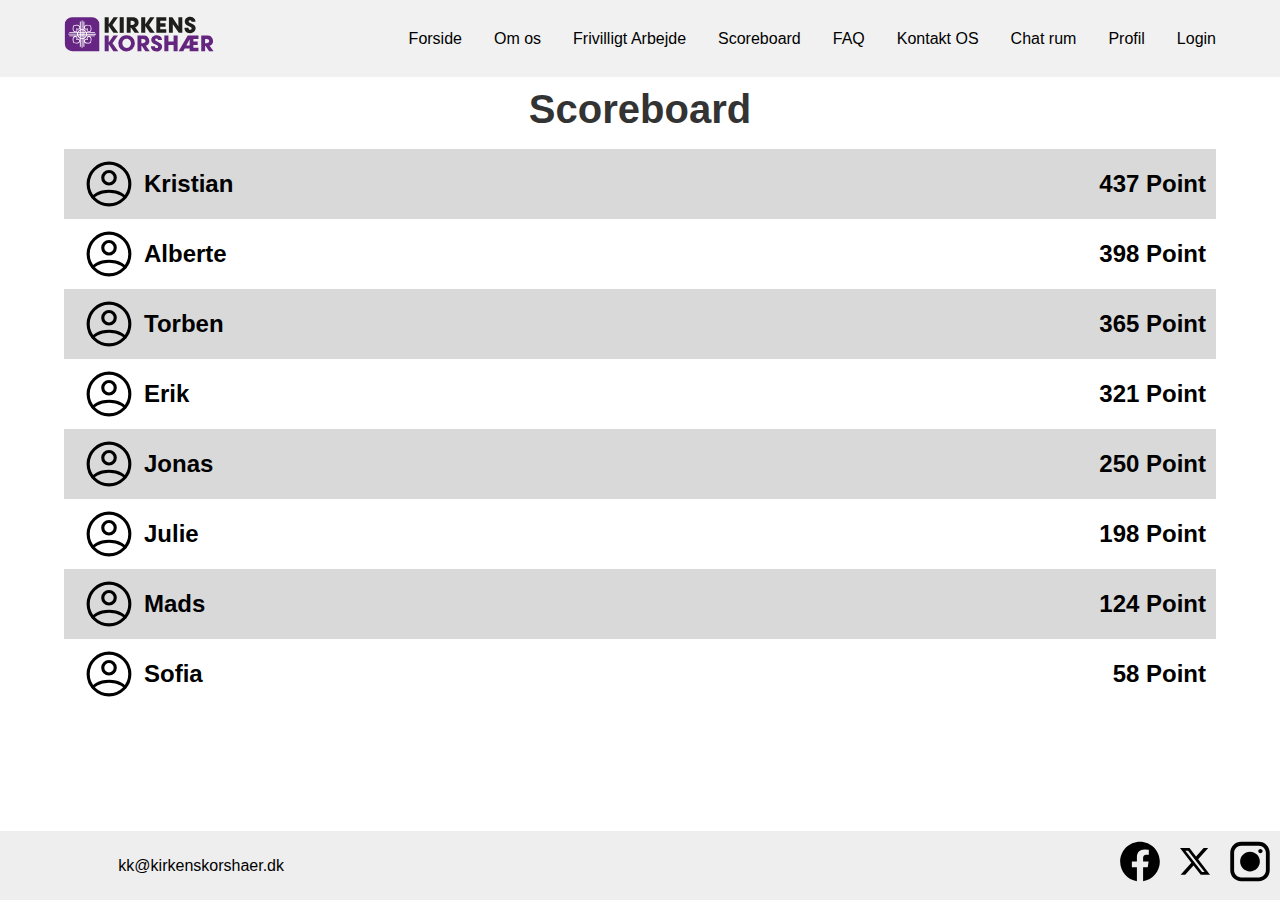
<file: scoreboard.html>
<!DOCTYPE html>
<html>
    <head>
        <meta charset="utf-8">
        <link rel="stylesheet" href="css/style.css">
        <title>Forside</title>
    </head>
    <body>  
        <header>
            <a href="Index.html" class="logo-link">
                <img src="images/kirkenskorshaerlogo.svg" alt="Kirkens Korshaer's Logo" class="logo" id="logoFade">
            </a>
            <nav>
                <ul id="menuUL">
                </ul>
            </nav>
        </header>
        
        <main>
            <div class="divAbout">
                <h1>Scoreboard</h1>
                <div class="scoreboardDiv1">
                    <div class="scoreboardPerson">
                        <img src="images/profileIcon.svg" alt="Profil Billede">
                        <h2>Kristian</h2>
                    </div>
                    <div class="scoreboardPoints">
                        <h2>437 Point</h2>
                    </div>
                </div>
                <div class="scoreboardDiv2">
                    <div class="scoreboardPerson">
                        <img src="images/profileIcon.svg" alt="Profil Billede">
                        <h2>Alberte</h2>
                    </div>
                    <div class="scoreboardPoints">
                        <h2>398 Point</h2>
                    </div>
                </div>
                <div class="scoreboardDiv1">
                    <div class="scoreboardPerson">
                        <img src="images/profileIcon.svg" alt="Profil Billede">
                        <h2>Torben</h2>
                    </div>
                    <div class="scoreboardPoints">
                        <h2>365 Point</h2>
                    </div>
                </div>
                <div class="scoreboardDiv2">
                    <div class="scoreboardPerson">
                        <img src="images/profileIcon.svg" alt="Profil Billede">
                        <h2>Erik</h2>
                    </div>
                    <div class="scoreboardPoints">
                        <h2>321 Point</h2>
                    </div>
                </div>
                <div class="scoreboardDiv1">
                    <div class="scoreboardPerson">
                        <img src="images/profileIcon.svg" alt="Profil Billede">
                        <h2>Jonas</h2>
                    </div>
                    <div class="scoreboardPoints">
                        <h2>250 Point</h2>
                    </div>
                </div>
                <div class="scoreboardDiv2">
                    <div class="scoreboardPerson">
                        <img src="images/profileIcon.svg" alt="Profil Billede">
                        <h2>Julie</h2>
                    </div>
                    <div class="scoreboardPoints">
                        <h2>198 Point</h2>
                    </div>
                </div>
                <div class="scoreboardDiv1">
                    <div class="scoreboardPerson">
                        <img src="images/profileIcon.svg" alt="Profil Billede">
                        <h2>Mads</h2>
                    </div>
                    <div class="scoreboardPoints">
                        <h2>124 Point</h2>
                    </div>
                </div>
                <div class="scoreboardDiv2">
                    <div class="scoreboardPerson">
                        <img src="images/profileIcon.svg" alt="Profil Billede">
                        <h2>Sofia</h2>
                    </div>
                    <div class="scoreboardPoints">
                        <h2>58 Point</h2>
                    </div>
                </div>
            </div>
            
        </main>

        <footer>
            <div class="footer-content">
                <div class="footer-column">kk@kirkenskorshaer.dk</div>
                <div class="footer-column"></div>
                <div class="footer-column"></div>
            </div>
            <div class="social-links">
              <a href="https://www.facebook.com/vierkirkenskorshaer/" class="social-link">
                <svg class="social-icon" xmlns="http://www.w3.org/2000/svg" viewBox="0 0 42 43">
                  <path d="M41.8327 21.6325C41.8327 10.0563 32.5054 0.671875 20.9993 0.671875C9.49341 0.671875 0.166016 10.0563 0.166016 21.6325C0.166016 32.0944 7.78443 40.766 17.7441 42.3385V27.6915H12.4544V21.6325H17.7441V17.0146C17.7441 11.7614 20.8546 8.85963 25.6131 8.85963C27.8927 8.85963 30.2766 9.26902 30.2766 9.26902V14.4273H27.6498C25.0618 14.4273 24.2546 16.0432 24.2546 17.7008V21.6325H30.0325L29.1089 27.6915H24.2546V42.3385C34.2143 40.766 41.8327 32.0948 41.8327 21.6325Z"  />
                </svg>
              </a>
           
              <a href="https://x.com/KirkensKorshaer?lang=da" class="social-link">
                <svg class="social-icon" xmlns="http://www.w3.org/2000/svg" viewBox="0 0 50 50">
                  <path d="M35.7835 8.83887H41.5337L28.971 22.9585L43.75 42.1722H32.1783L23.1148 30.5193L12.7442 42.1722H6.9905L20.4274 27.0697L6.25 8.83887H18.1155L26.3081 19.4902L35.7835 8.83887ZM33.7652 38.7876H36.9517L16.3842 12.0457H12.965L33.7652 38.7876Z" />
                </svg>
              </a>
              
              <a href="https://www.instagram.com/kirkenskorshaer/?hl=da" class="social-link">
                <svg class="social-icon" xmlns="http://www.w3.org/2000/svg" viewBox="0 0 38 39">
                  <path d="M27.3333 0.755859H10.6667C4.91371 0.755859 0.25 5.41957 0.25 11.1725V27.8392C0.25 33.5921 4.91371 38.2559 10.6667 38.2559H27.3333C33.0862 38.2559 37.75 33.5921 37.75 27.8392V11.1725C37.75 5.41957 33.0862 0.755859 27.3333 0.755859ZM34.1042 27.8392C34.0927 31.5738 31.0679 34.5986 27.3333 34.61H10.6667C6.93198 34.5986 3.90727 31.5738 3.89583 27.8392V11.1725C3.90727 7.43784 6.93198 4.41313 10.6667 4.40169H27.3333C31.0679 4.41313 34.0927 7.43784 34.1042 11.1725V27.8392ZM28.8958 11.6934C30.0465 11.6934 30.9792 10.7606 30.9792 9.61003C30.9792 8.45944 30.0465 7.52669 28.8958 7.52669C27.7452 7.52669 26.8125 8.45944 26.8125 9.61003C26.8125 10.7606 27.7452 11.6934 28.8958 11.6934ZM19 10.1309C13.8223 10.1309 9.625 14.3282 9.625 19.5059C9.625 24.6836 13.8223 28.8809 19 28.8809C24.1777 28.8809 28.375 24.6836 28.375 19.5059C28.3806 17.0177 27.3946 14.63 25.6352 12.8706C23.8758 11.1113 21.4881 10.1253 19 10.1309ZM13.2708 19.5059C13.2708 22.67 15.8358 25.235 19 25.235C22.1642 25.235 24.7292 22.67 24.7292 19.5059C24.7292 16.3417 22.1642 13.7767 19 13.7767C15.8358 13.7767 13.2708 16.3417 13.2708 19.5059Z" />
                </svg>
              </a>
              
              
            </div>
          </footer>
        <script src="js/script.js"></script>
    </body>
</html>
</file>
<file: css/style.css>
/* Johannes CSS Starter Her */
:root {
    --purple: #68237C;
    --grey: #F1F1F1;
    --main-bg-color: #ffffff;
    --secondary-bg-color: #242424;
    --main-text-color: #000000;
    --main-text-font: sans-serif;
      
}

* {
    margin: 0;
    padding: 0;
    box-sizing: border-box;
    font-family: Arial, sans-serif;
}

body {
    min-height: 100vh;
    flex-direction: column;
}

main {
    flex: 1;
}

header {
    background-color: var(--grey);
    padding: 1rem 5%;
    display: flex;
    justify-content: space-between;
    align-items: center;
}

.logo {
    width: 150px;
}

nav a {
    color: black;
    text-decoration: none;
    margin-left: 2rem;
}

.hero {
    height: 50vh;
    max-height: 400px;
    position: relative;
}

#hero-video {
    width: 100%;
    height: 100%;
    object-fit: cover;
    position: absolute;
    top: 0;
    left: 0;
}

.hero-content {
    position: relative;
    padding: 2rem 5%;
    color: white;
}

.search-container {
    position: absolute;
    top: 15%;
    left: 5%;
    width: 40%;
    background: rgba(255, 255, 255, 0.8);
    padding: 1.5rem;
    border-radius: 8px;
}

h1 {
    font-size: 2.5rem;
    margin-bottom: 0.5rem;
    color: #333;
}

.search-container p {
    color: #444;
    margin-bottom: 1.5rem;
}

.login-section {
    padding: 3rem 5%;
    text-align: center;
}

.input-group {
    display: grid;
    gap: 1rem;
    margin: 2rem auto;
    max-width: 500px;
    width: 90%;
    padding-bottom: 4rem;
}

input {
    padding: 1rem;
    border: 1px solid #ddd;
    border-radius: 5px;
    width: 100%;
}

.btn {
    padding: 1rem 2rem;
    border: none;
    border-radius: 5px;
    cursor: pointer;
    font-weight: bold;
}

.purple-btn {
    background-color: var(--purple);
    color: white;
}

.social-login {
    display: flex;
    justify-content: center;
    gap: 1rem;
    margin: 2rem 0;
}

.social-btn {
    background-color: white;
    border: 1px solid #ddd;
    display: flex;
    align-items: center;
    gap: 0.5rem;
    padding: 0.8rem 1.5rem;
    width: auto;
}


.rounded {
    border-radius: 5px;
}

.link-group {
    display: flex;
    justify-content: space-between;
    margin: 1rem auto;
    max-width: 500px;
    padding: 0 1rem;
    gap: 2rem;
}

.left-link, .right-link, .center-link {
    color: var(--purple);
    text-decoration: none;
    font-weight: bold;
    font-size: 0.9rem;
}

.left-link:hover, .right-link:hover {
    text-decoration: underline;
}

/* Nye styles til registreringsside */

.username-warning {
    color: #666;
    font-size: 0.9rem;
    margin-top: -0.5rem;
}

.password-requirements {
    list-style-type: none;
    padding-left: 1.5rem;
    color: #444;
    font-size: 0.9rem;
    line-height: 1.6;
}

.password-requirements li {
    position: relative;
    margin-bottom: 0.5rem;
}

.password-requirements li::before {
    content: "•";
    color: var(--purple);
    position: absolute;
    left: -1.2rem;
    font-size: 1.2rem;
}

.input-group input,
.input-group .btn {
    width: 100%;
    box-sizing: border-box;
}

.form-container .input-group {
    max-width: 500px;
    width: 90%;
    margin: 2rem auto;
}

/* Nye styles til google facebook email side */

.auth-options {
    display: flex;
    flex-direction: column;
    gap: 1rem;
    max-width: 500px;
    margin: 2rem auto;
    width: 90%;
}

.auth-btn {
    display: flex;
    align-items: center;
    justify-content: center;
    gap: 1rem;
    padding: 1rem;
    text-decoration: none;
    color: #333;
    transition: all 0.3s ease;
}

.auth-btn:hover {
    background-color: var(--grey);
    transform: translateY(-2px);
}

.terms-text {
    text-align: center;
    color: #666;
    font-size: 0.9rem;
    margin: 2rem 0;
    max-width: 500px;
    margin-left: auto;
    margin-right: auto;
}

.center-links {
    justify-content: center;
}

.purple-link {
    color: var(--purple);
    text-decoration: none;
    font-weight: bold;
    font-size: 1rem;
}

.purple-link:hover {
    text-decoration: underline;
}

/* Nye styles til feed side */

.listing-container {
    padding: 1rem 5%;
}

.sort-btn {
    background-color: white;
    border: 1px solid #ddd;
    padding: 0.8rem 1.5rem;
    margin: 1rem 0;
    cursor: pointer;
    display: flex;
    align-items: center;
    gap: 0.5rem;
}

.card-grid {
    display: grid;
    gap: 1.5rem;
    margin-top: 1rem;
}

.card {
    background-color: var(--grey);
    padding: 1rem;
    display: flex;
    flex-direction: column;
}

.card-content {
    display: flex;
    flex-direction: column;
    gap: 1rem;
}

.text-content {
    order: 2;
}

.card-image {
    position: relative;
    order: 1;
}

.card-image img {
    width: 100%;
    height: 200px;
    object-fit: cover;
    border-radius: 5px;
}

.action-icons {
    display: flex;
    gap: 1rem;
    justify-content: flex-end;
    padding: 0.5rem;
    color: var(--purple);
}

.address {
    color: #666;
    font-size: 0.9rem;
    margin: 0.5rem 0;
}

.description {
    color: #444;
    font-size: 0.9rem;
    line-height: 1.4;
}

.card-link {
    text-decoration: none;
    display: block;
  }

/* Nye styles til detaljesiden */

.details-container {
    padding: 2rem 5%;
    padding-bottom: 6rem;
    max-width: 1200px;
    margin: 0 auto;
}

body {
    display: flex;
    flex-direction: column;
    min-height: 100vh;
}

.vertical-card {
    background-color: white;
    border: 1px solid var(--grey);
    overflow: hidden;
    max-width: 800px;
    margin: 0 auto;
}

.card-image {
    width: 100%;
    height: 200px;
    object-fit: cover;
}

.card-content {
    padding: 2rem;
    display: grid;
    grid-template-columns: 1fr;
    gap: 1.5rem;
}

.card-content h2 {
    font-size: 2.2rem;
    margin-bottom: 1.5rem;
    color: var(--purple);
}

.card-content p {
    color: #444;
    line-height: 1.6;
    margin-bottom: 1.5rem;
    font-size: 1.1rem;
    line-height: 1.8;
}

.tag-container {
    display: grid;
    grid-template-columns: repeat(2, 1fr);
    gap: 1.5rem;
    margin: 2rem 0;
}

.tag {
    background-color: white;
    border: 1px solid #ddd;
    padding: 1rem 1.5rem;
    text-align: center;
    font-size: 1rem;
}

.card-content h3 {
    color: var(--purple);
    margin: 1.5rem 0 0.5rem;
    font-size: 1.2rem;
}

/* Nye styles til javascript på log in side */

.error-message {
    color: red;
    padding: 10px;
    margin: 10px 0;
    border: 1px solid red;
    border-radius: 5px;
    animation: fadeIn 0.3s ease;
}

@keyframes fadeIn {
    from { opacity: 0; transform: translateY(-10px); }
    to { opacity: 1; transform: translateY(0); }
}

/* Nye styles til js på feed side */

/* Kort animationer */
.card {
    transition: all 0.3s ease !important;
    position: relative;
    transform-origin: center;
}

.card:hover {
    transform: scale(1.03);
    box-shadow: 0 8px 16px rgba(104, 35, 124, 0.2);
}

.fa-heart, .fa-share {
    transition: all 0.2s ease;
    cursor: pointer;
    color: #68237c;
}

.fa-heart:hover, .fa-share:hover {
    transform: scale(1.2);
}

.fa-heart.active {
    color: #ff4081 !important;
    animation: heartBeat 0.6s;
}

@keyframes heartBeat {
    0% { transform: scale(1); }
    20% { transform: scale(1.3); }
    40% { transform: scale(0.9); }
    60% { transform: scale(1.2); }
    100% { transform: scale(1); }
}

@media (min-width: 768px) {
    .form-container {
        padding: 4rem 5%;
    }
    
    .input-group {
        max-width: 500px;
    }
    
    .btn.purple-btn {
        align-self: center;
        grid-column: 1 / -1;
        width: 50%;
        margin: 1rem auto;
        padding: 1.2rem;
        font-size: 1.1rem;
    }

    .link-group {
        max-width: 600px;
        gap: 3rem; /* Mere afstand på desktop */
    }
    
    .auth-btn {
        padding: 1.2rem;
    }

    .card-content {
        flex-direction: row;
        gap: 3rem;
        grid-template-columns: 1fr;
    }

    .card-content h2 {
        grid-column: 1 / -1;
    }

    .card-content h3 {
        font-size: 1.4rem;
        margin: 2rem 0 1rem;
    }

    .text-content {
        flex: 1;
        order: 1;
    }

    .card-image {
        flex: 0 0 300px;
        order: 2;
    }

    .card-image img {
        height: 180px;
    }

    .vertical-card {
        margin: 3rem 0;
    }

    .card-image {
        height: 400px;
    }

    .tag-container {
        grid-template-columns: repeat(4, 1fr);
        grid-column: 1 / -1;
        margin: 2rem 0 1rem;
    }

    .tag {
        padding: 0.8rem 1.2rem;
    }
}

/* Johannes CSS slutter Her */

/* Lucas CSS Starter Her */

.divAbout{
    display: flex;
    flex-direction: column;
    justify-content: center;
    align-items: center;
    margin-left: 15vw;
    margin-right: 15vw;
}

.aboutImageDiv{
    width: 100vw;
    background-color: #D9D9D9;
    display: flex;
    flex-direction: column;
    justify-content: center;
    align-items: center;
}

.aboutImage{
    width: 50vw;
    max-width: 100%;
    max-height: 100%;
    margin-top: 5px;
    margin-bottom: 5px;
}

.mainDivProfile{
    display: flex;
    flex-direction: row;
    justify-content: space-evenly;
    margin-top: 5px;
    margin-bottom: 5px;
}

.profileAboutDiv{
    background-color: #D9D9D9;
    padding-left: 2vw;
    padding-right: 2vw;
    padding-top: 5px;
    padding-bottom: 5px;
}

.profileMedals{
    display: flex;
    flex-direction: row;
    justify-content: space-evenly;
    text-align: center;
    margin: auto;
    gap: 45px;
}

.profileMedals img{
    width: 15vw;
}

.profileDiv{
    display: flex;
    flex-direction: column;
    align-items: center;
}

.profileImage{
    width: 20vw;
}

.levelDiv{
    display: flex;
    flex-direction: column;
    align-items: center;
    justify-content: center;
    gap: 2px;
    color: white;
    background-color: #68237C;
    text-align: center;
    width: 15vw;
    height: 5vh;
    border-radius: 30px;
}

.levelBarContainer{
    width: 10vw;
    height: 0.7vh;
    border-radius: 10px;
    background-color: black;
}

.levelBarProgress{
    width: 65%;
    height: 100%;
    border-radius: 10px;
    background-color: white;
}

.scoreboardDiv1{
    display: flex;
    flex-direction: row;
    justify-content: space-between;
    background-color: #D9D9D9;
    width: 90vw;
}

.scoreboardDiv2{
    display: flex;
    flex-direction: row;
    justify-content: space-between;
    width: 90vw;
}

.scoreboardPerson{
    display: flex;
    flex-direction: row;
    justify-content: start;
    align-items: center;
    margin: 10px;
}

.scoreboardPerson img{
    width: 50px;
    margin-right: 10px;
    margin-left: 10px;
}

.scoreboardPoints{
    display: flex;
    flex-direction: row;
    justify-content: start;
    align-items: center;
    margin: 10px;
}


/* Lucas CSS Slutter Her */

/* Nikolajs CSS starter her */

body {
    background: var(--main-bg-color);
    color: var(--main-text-color);
    line-height: 1.6;
  }

  .contact{
    background: var(--main-bg-color);
    line-height: 1.6;
    padding: 1em;
    max-width: 1170px;
    margin-left: auto;
    margin-right: auto;
  }
  
  .contact__info > ul {
    list-style: none;
    padding: 0;
  }
  
  .contact__brand{
    text-align: center;
    color: var(--main-text-color);
    font-family: var(--main-text-font);
    
  }
  
  .contact__wrapper{
    box-shadow: 0 0 20px 0 rgba(156, 156, 156, 0.7);
    
  }
  
  .contact__wrapper > *{
    padding: 1em;
  }
  
  .contact__info{
    background: #bfbfbf;
    color: var(--main-text-color);
    font-family: var(--main-text-font);
  }
  
  .contact__info h3, .contact__info ul{
    text-align: center;
    margin: 0 0 1rem 0;
  }
  
  .contact__form{
    background: #f1f1f1;
    color: var(--main-text-color);
    font-family: var(--main-text-font);
  }
  
  .contact__form form{
    display: grid;
    grid-template-columns: 1fr 1fr;
    gap: 20px 40px;
  }
  
  .contact__form label{
    display: block;
    }
    .contact__form p{
      margin: 0;
    }
  
  .contact__form .fuld{
    grid-column: 1 / 3;
  }
  .contact__form .button{
    grid-column: 1 / 3;
  }
  .contact__form button, .contact__form input, .contact__form textarea{
    width: 100%;
    padding: 1em;
    border: 1px solid #333333;
    border-radius: 5px;
    
  }
  
  .contact__form button{
  background: #662483;
  text-transform: uppercase;
  color: #ffffff;
  cursor: pointer;
  }
  

  
  /* KONTAKT SIDE STORE SKÆRME */
  
  @media(min-width:768px){
    .contact__wrapper{
      display: grid;
      grid-template-columns: 1fr 2fr;
    }
  
    .contact__wrapper > *{
      padding: 2em;
    }
  
    .contact__info h3, .contact__info ul, .contact__brand{
      text-align: left;
    }
  }
  
  

/* FAQ */
.faq-section {
  max-width: 1170px;
  margin: 2em auto;
  padding: 1em;
  font-family: var(--main-text-font, sans-serif);
  display: grid;
  grid-template-columns: 1fr;
  gap: 2em;
}

.faq-section h1 {
  text-align: center;
  color: #662483;
  margin-bottom: 1.5em;
  font-size: 3rem;
}


.faq-question {
  cursor: pointer;
  font-weight: bold;
  margin: 0;
  padding: 1.5em;
  background-color: #e2e2e2;
  border-radius: 5px;
  transition: background-color 0.3s;
  box-shadow: 0 2px 5px rgba(0, 0, 0, 0.1);
}

.faq-question:hover {
  background-color: #d0d0d0;
}

.faq-answer {
  display: none;
  margin-left: 15px;
  margin-bottom: 1em;
  padding: 1em;
  background-color: #ffffff;
  border-left: 3px solid #999;
  border-radius: 3px;
  color: var(--main-text-color);
}

/* FAQ SIDE STORE SKÆRME */

@media(min-width: 768px) {
  .faq-section{
    grid-template-columns: 1fr;
    gap: 2.5em;
  }
  .faq-question{
    padding: 1.5em;
    font-size: 1.2em;
  }
}


/* FOOTER */
footer {
  position: fixed;
  bottom: 0;
  right: 0;
  padding: 10px;
  background-color: #eeeeee;
  width: 100%;
  display: flex;
  justify-content: space-between; 
  align-items: center;
  text-align: right;
}

.footer-content {
    display: flex;
    gap: 15px;
    width: 70%; 
}

.footer-column {
    color: rgb(0, 0, 0);
    flex: 1; 
    padding: 10px;
    font-family: var(--main-text-font);
}

.social-links {
    display: flex;
    gap: 15px;
    justify-content: flex-end;
}

.social-link .social-icon {
  width: 40px; 
  transition: transform 0.3s ease, opacity 0.3s ease;
}

.social-icon {
  width: 40px; 
  fill: rgb(0, 0, 0);
  transition: fill 0.3s ease;
}


.social-link:hover .social-icon {
  fill: #662483; 
}
/*nikolajs css slutter her*/

/* Long CSS starter her */
/* Generel styling */
.body {
    font-family: 'Open Sans', sans-serif;
    margin: 0;
    padding: 0;
    color: #333;
    line-height: 1.6;
}

/* Hero Slideshow Block */
.hero {
    position: relative;
    width: 100%;
    height: 600px;
    overflow: hidden;
}

.hero__slides {
    display: flex;
    width: 300%;
    height: 100%;
    transition: transform 1s ease-in-out;
    will-change: transform;
}

.hero__slide {
    width: 33.333%;
    height: 100%;
    background-size: cover;
    background-position: center;
    position: relative;
}

.hero__slide--1 {
    background-image: linear-gradient(rgba(0, 0, 0, 0.5), rgba(0, 0, 0, 0.5)), url('/images/Billede1KirkensKorshærPåske.jpg');
    background-color: #68237C;
}

.hero__slide--2 {
    background-image: linear-gradient(rgba(0, 0, 0, 0.5), rgba(0, 0, 0, 0.5)), url('/images/Billede2KirkensKorshærFrivillig.jpg');
}

.hero__slide--3 {
    background-image: linear-gradient(rgba(0, 0, 0, 0.5), rgba(0, 0, 0, 0.5)), url('/images/Billede3KirkensKorshærOmOs.jpg');
}

.hero__content {
    position: absolute;
    top: 50%;
    left: 50%;
    transform: translate(-50%, -50%);
    text-align: center;
    color: white;
    width: 80%;
    font-size: 25px;
}

.hero__title {
    font-family: 'Open Sans', serif;
    margin: 0;
}

.hero__subtitle {
    font-size: 18px;
}

/* Projects Block */
.projects {
    display: flex;
    justify-content: center;
    gap: 80px;
    padding: 60px 20px;
    text-align: center;
    background: #EEE;
}

.projects__count {
    display: flex;
    flex-direction: column;
    align-items: center;
}

.projects__highlight {
    color: #662483;
    font-size: 45px;
    font-weight: bold;
    line-height: 1;
}

.projects__description {
    font-size: 24px;
    color: #000;
}

/* Volunteer Block */
.volunteer {
    display: flex;
    align-items: center;
    max-width: 1200px;
    margin: 60px auto;
    padding: 0 20px;
    gap: 40px;
}

.volunteer__text {
    flex: 1;
}

.volunteer__title {
    font-size: 40px;
    margin-bottom: 24px;
    color: #000;
}

.volunteer__paragraph {
    font-size: 18px;
    margin-bottom: 24px;
}

.volunteer__slideshow {
    flex: 1;
    width: 100%;
    min-width: 0;
    height: 400px;
    border-radius: 8px;
    overflow: hidden;
    box-shadow: 0 4px 10px rgba(0, 0, 0, 0.1);
    position: relative;
}

.volunteer__slides {
    display: flex;
    width: 200%;
    height: 100%;
    transition: transform 1s ease-in-out;
}

.volunteer__slide {
    width: 50%;
    height: 100%;
    background-size: cover;
    background-position: center;
    position: relative;
    flex-shrink: 0;
}

.volunteer__slide--1 {
    background-image: linear-gradient(rgba(0, 0, 0, 0.5), rgba(0, 0, 0, 0.5)), url('/images/Billede1KirkensKorshærPåske.jpg');
}

.volunteer__slide--2 {
    background-image: linear-gradient(rgba(0, 0, 0, 0.5), rgba(0, 0, 0, 0.5)), url('/images/Billede2KirkensKorshærFrivillig.jpg');
}

.volunteer__content {
    position: absolute;
    top: 50%;
    left: 50%;
    transform: translate(-50%, -50%);
    text-align: center;
    color: white;
    width: 80%;
}

.volunteer__slide-title {
    font-size: 32px;
    margin-bottom: 15px;
}

.volunteer__slide-text {
    font-size: 18px;
}

/* Chat Button Block */
.chat-button {
    position: fixed;
    bottom: 80px;
    right: 30px;
    width: 60px;
    height: 60px;
    border-radius: 50%;
    background-color: #662483;
    color: white;
    border: none;
    cursor: pointer;
    box-shadow: 0 4px 8px rgba(0, 0, 0, 0.2);
    font-size: 24px;
    z-index: 10000;
    transition: all 0.3s ease;
    display: flex;
    align-items: center;
    justify-content: center;
}

.chat-button__icon {
    width: 35px;
    height: 35px;
    object-fit: contain;
}

.chat-button:hover {
    background-color: #662483;
    transform: scale(1.1);
}

/* Chat Modal Block */
.chat-modal {
    display: none;
    position: fixed;
    bottom: 150px;
    right: 30px;
    width: 350px;
    height: 500px;
    background-color: white;
    border-radius: 10px;
    box-shadow: 0 4px 20px rgba(0, 0, 0, 0.2);
    z-index: 9999;
    flex-direction: column;
    overflow: hidden;
}

.chat-modal__header {
    background-color: #662483;
    color: white;
    padding: 15px;
    display: flex;
    justify-content: space-between;
    align-items: center;
}

.chat-modal__body {
    display: flex;
    flex-direction: column;
    height: 100%;
}

.chat-modal__messages {
    flex-grow: 1;
    padding: 15px;
    overflow-y: auto;
}

.chat-modal__input {
    display: flex;
    padding: 10px;
    border-top: 1px solid #eee;
}

.chat-modal__input-field {
    flex-grow: 1;
    padding: 10px;
    border: 1px solid #ddd;
    border-radius: 4px;
    margin-right: 10px;
}

.chat-modal__send-button {
    padding: 10px 15px;
    background-color: #662483;
    color: white;
    border: none;
    border-radius: 4px;
    cursor: pointer;
}

.chat-modal__close-button {
    background: none;
    border: none;
    color: white;
    font-size: 20px;
    cursor: pointer;
}

/* Chat Page Block */
.chat {
    display: flex;
    height: 100vh;
    background-color: #f5f5f5;
}

.chat__sidebar {
    width: 350px;
    background-color: white;
    border-right: 1px solid #e0e0e0;
    overflow-y: auto;
}

.chat__header {
    padding: 20px;
    border-bottom: 1px solid #e0e0e0;
    background-color: #662483;
    color: white;
    display: flex;
    align-items: center;
}

.chat__list {
    padding: 0;
    margin: 0;
    list-style: none;
}

.chat__list-item {
    display: flex;
    padding: 15px;
    border-bottom: 1px solid #e0e0e0;
    cursor: pointer;
    transition: background-color 0.2s;
}

.chat__list-item:hover {
    background-color: #f9f9f9;
}

.chat__list-item--active {
    background-color: #f0e6f6;
}

.chat__avatar {
    margin-right: 15px;
}

.chat__avatar-img {
    width: 50px;
    height: 50px;
    border-radius: 50%;
    object-fit: cover;
}

.chat__info {
    flex: 1;
    position: relative;
}

.chat__contact-name {
    margin: 0 0 5px 0;
    font-size: 16px;
}

.chat__last-message {
    margin: 0;
    color: #666;
    font-size: 14px;
    white-space: nowrap;
    overflow: hidden;
    text-overflow: ellipsis;
    max-width: 220px;
}

.chat__message-time {
    position: absolute;
    top: 0;
    right: 0;
    font-size: 12px;
    color: #999;
}

.chat__main {
    flex: 1;
    display: flex;
    flex-direction: column;
}

.chat__window {
    display: none;
    flex-direction: column;
    height: 100%;
}

.chat__window--active {
    display: flex;
}

.chat__partner {
    display: flex;
    align-items: center;
}

.chat__partner-avatar {
    width: 40px;
    height: 40px;
    border-radius: 50%;
    margin-right: 10px;
}

.chat__messages {
    flex: 1;
    padding: 20px;
    overflow-y: auto;
    background-color: #f5f5f5;
}

.chat__message {
    max-width: 70%;
    padding: 10px 15px;
    margin-bottom: 15px;
    border-radius: 18px;
    position: relative;
    clear: both;
}

.chat__message--received {
    background-color: #662483;
    color: white;
    float: right; /* Ændret fra left til right */
    border-bottom-right-radius: 5px; /* Justeret til højre */
    margin-left: auto;
}

.chat__message--sent {
    background-color: #f0e6f6;
    color: black;
    float: left;
    border-bottom-left-radius: 5px;
    margin-right: auto;
}

.chat__message-time {
    display: block;
    font-size: 11px;
    margin-top: 5px;
    padding-right: 7px;
    opacity: 0.8;
    text-align: right;
}

.chat__message--received .chat__message-time {
    color: white;
}

.chat__message--sent .chat__message-time {
    color: black;
}

.chat__input {
    display: flex;
    padding: 15px;
    background-color: white;
    border-top: 1px solid #e0e0e0;
}

.chat__input-field {
    flex: 1;
    padding: 12px 15px;
    border: 1px solid #ddd;
    border-radius: 30px;
    outline: none;
    font-size: 16px;
}

.chat__send-button {
    margin-left: 10px;
    padding: 0 20px;
    background-color: #662483;
    color: white;
    border: none;
    border-radius: 30px;
    cursor: pointer;
    font-weight: bold;
}

/* Responsiv Mobil CSS */
@media (max-width: 768px) {
    .hero__title {
        font-size: 36px;
    }
    
    .hero__subtitle {
        font-size: 18px;
    }
    
    .volunteer {
        flex-direction: column;
        margin: 40px auto;
        gap: 30px;
        padding: 0 15px;
    }
    
    .volunteer__text, 
    .volunteer__slideshow {
        flex: none;
        width: 100%;
    }
    
    .volunteer__slideshow {
        height: 300px;
    }
    
    .projects {
        flex-direction: column;
        gap: 40px;
        padding: 40px 20px;
    }
    
    /* Responsiv Mobil - Separat Chat Side */
    .chat__sidebar {
        width: 120px;
    }

    .chat__main {
        width: calc(100% - 120px);
    }
    
    .chat__list-item {
        flex-direction: column;
        padding: 10px 5px;
        text-align: center;
    }
    
    .chat__avatar {
        margin-right: 0;
        margin-bottom: 5px;
    }
    
    .chat__avatar-img {
        width: 40px;
        height: 40px;
    }
    
    .chat__contact-name {
        font-size: 12px;
    }
    
    .chat__message-time {
        font-size: 9px;
        opacity: 0.7;
        margin-top: 7px;
    }
    
    .chat__list-item .chat__message-time {
        position: static;
        display: block;
        text-align: center;
        font-size: 10px;
        margin-top: 2px;
    }
    
    .chat__last-message {
        overflow: hidden;
        text-overflow: ellipsis;
        font-size: 11px;
        white-space: normal;
        max-height: 28.8px;
        line-height: 14.4px;
    }
    
    .chat__header {
        padding: 8px 10px;
        justify-content: flex-start;
    }
    
    .chat__back-button {
        margin-right: 8px;
        font-size: 18px;
        padding: 0;
    }
    
    .chat__header h2 {
        font-size: 14px;
        white-space: nowrap;
        overflow: hidden;
        text-overflow: ellipsis;
        flex-grow: 1;
        text-align: left;
        margin: 0;
    }
    
    .chat__input {
        padding: 10px;
    }
    
    .chat__input-field {
        padding: 8px 12px;
    }
    
    .chat__send-button {
        padding: 0 15px;
    }
}
/* Long CSS slutter her */
</file>
